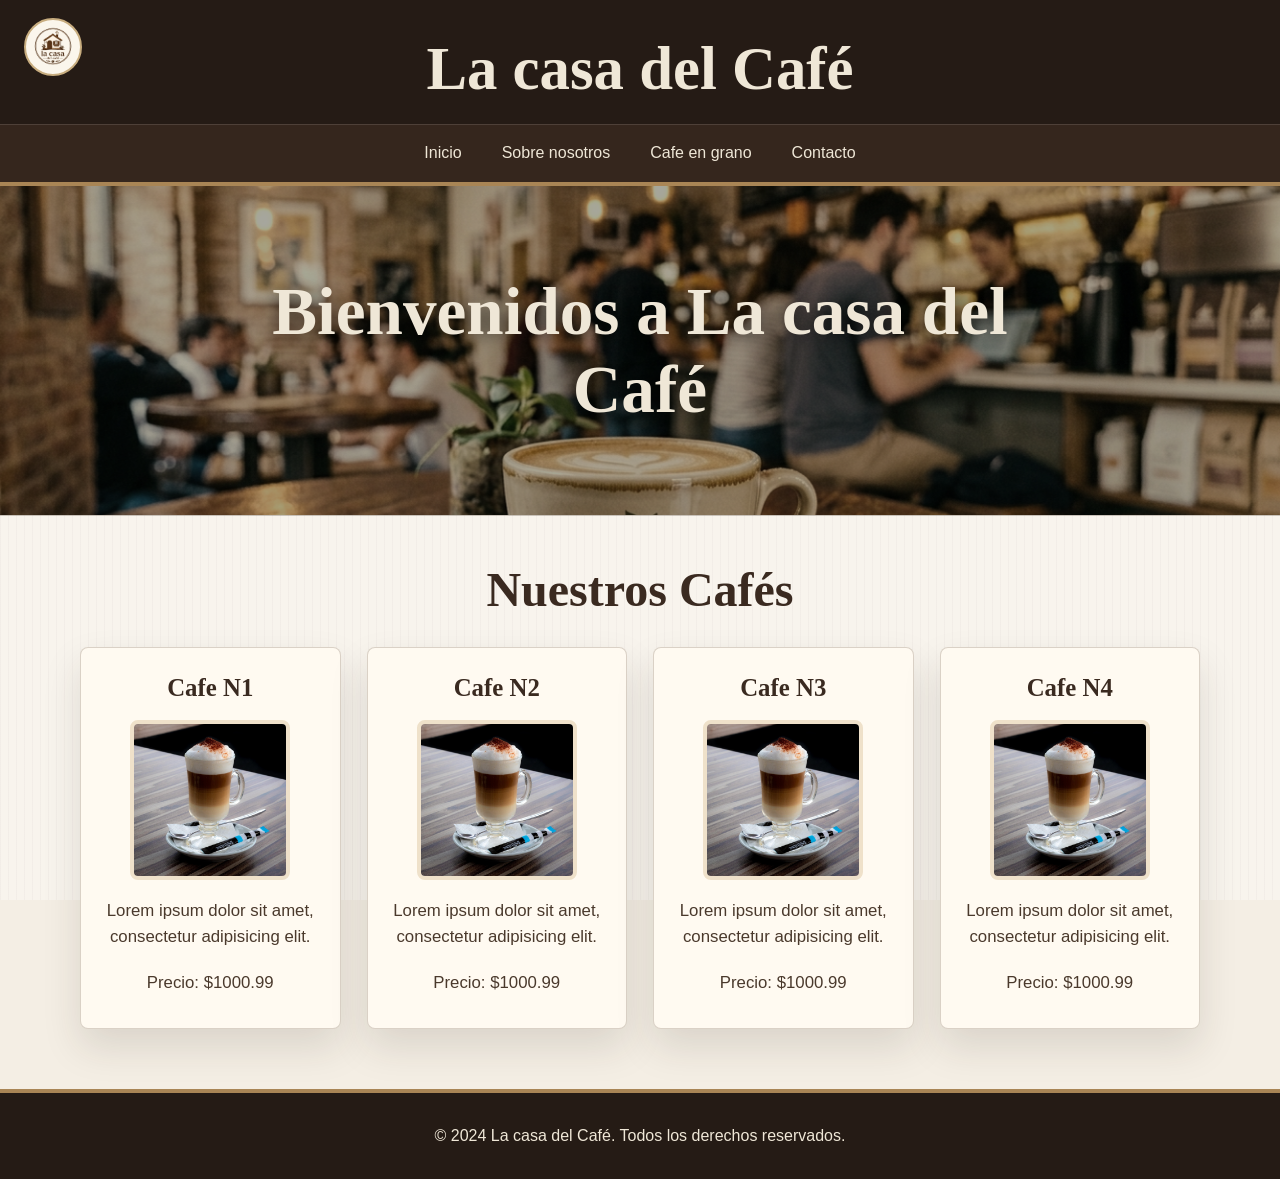
<file: index.html>
<!DOCTYPE html>
<html lang="en">
<head>
    <meta charset="UTF-8">
    <meta name="viewport" content="width=device-width, initial-scale=1.0">
    <link rel="stylesheet" href="style.css">
   
    <title>La casa del Café</title>
</head>
<body>
    <header>

        <a href="index.html"><img src="images/logo.png" alt="Logo de la casa del Café"></a>
        <div>

        </div>
        <h1>La casa del Café</h1>
        
        <nav class="navbar">
            
            <ul>
                
                <li>
                    <a href="index.html">Inicio</a>
                </li>
                <li>
                    <a href="about.html">Sobre nosotros</a>
                </li>
                <li>
                    <a href="compra.html">Cafe en grano</a>
                </li>
                <li>
                    <a href="contact.html">Contacto</a>
                </li>
            </ul>
        
        </nav>

    </header>
    <div class="banner">
        <h1>Bienvenidos a La casa del Café</h1>
        <img src="images/banner.png" alt="">

    </div>
    <h1>Nuestros Cafés</h1>
    <div class="cards-container">
        
        <div class="card">
            <h2>Cafe N1</h2>
            <img src="images/coffee (1).jpg" alt="">
            <p>Lorem ipsum dolor sit amet, consectetur adipisicing elit. </p>
            <p>Precio: $1000.99</p>
        </div>
        <div class="card">
            <h2>Cafe N2</h2>
            <img src="images/coffee (1).jpg" alt="">
            <p>Lorem ipsum dolor sit amet, consectetur adipisicing elit. </p>
            <p>Precio: $1000.99</p>
        </div>
        <div class="card">
            <h2>Cafe N3</h2>
            <img src="images/coffee (1).jpg" alt="">
            <p>Lorem ipsum dolor sit amet, consectetur adipisicing elit. </p>
            <p>Precio: $1000.99</p>
        </div>
        <div class="card">
            <h2>Cafe N4</h2>
            <img src="images/coffee (1).jpg" alt="">
            <p>Lorem ipsum dolor sit amet, consectetur adipisicing elit. </p>
            <p>Precio: $1000.99</p>
        </div>
    </div>
    <footer>
        <p>© 2024 La casa del Café. Todos los derechos reservados.</p>
    </footer>
</body>    
</html>
</file>
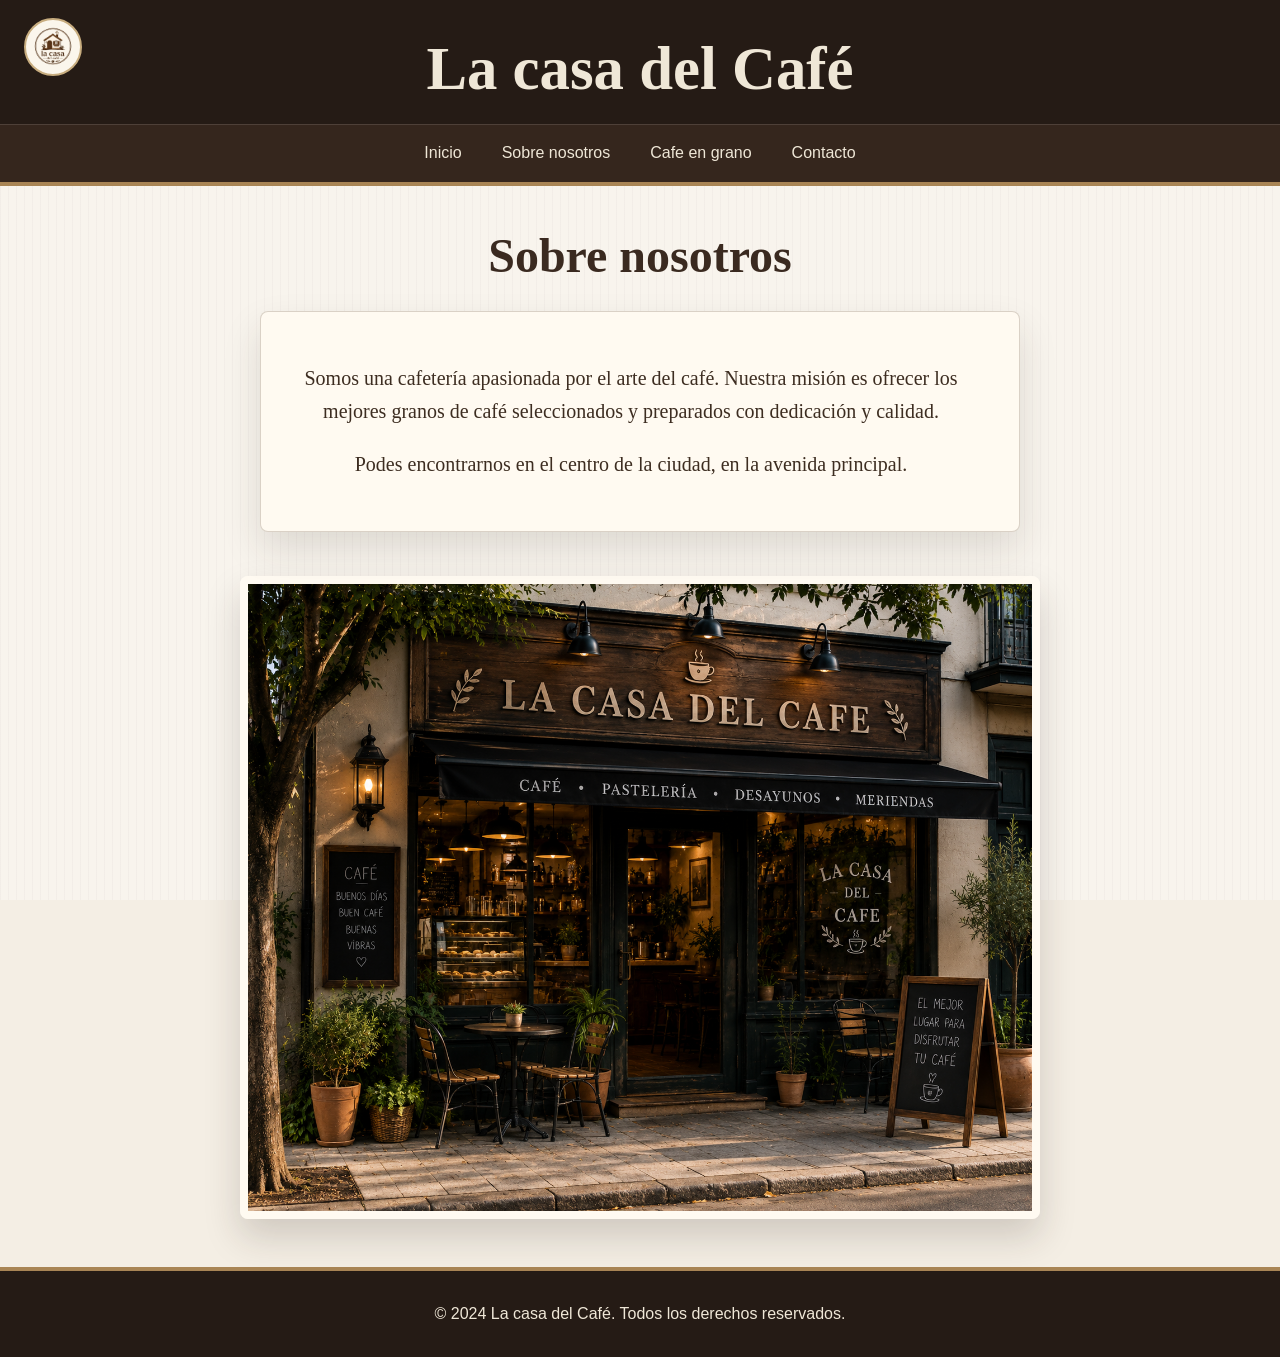
<file: about.html>
<!DOCTYPE html>
<html lang="en">
<head>
    <meta charset="UTF-8">
    <meta name="viewport" content="width=device-width, initial-scale=1.0">
    <link rel="stylesheet" href="style.css">
   
    <title>La casa del Café</title>
</head>
<body>
    <header>

        <a href="index.html"><img src="images/logo.png" alt="Logo de la casa del Café"></a>
        <div>

        </div>
        <h1>La casa del Café</h1>
        
        <nav class="navbar">
            
            <ul>
                
                <li>
                    <a href="index.html">Inicio</a>
                </li>
                <li>
                    <a href="about.html">Sobre nosotros</a>
                </li>
                <li>
                    <a href="compra.html">Cafe en grano</a>
                </li>
                <li>
                    <a href="contact.html">Contacto</a>
                </li>
            </ul>
        
        </nav>

    </header>
    <h1>Sobre nosotros</h1>
    <div class="sobre-nosotros">
        <div class="recuadro">
        <p>Somos una cafetería apasionada por el arte del café. Nuestra misión es ofrecer los mejores granos de café seleccionados y preparados con dedicación y calidad.</p>
        <p>Podes encontrarnos en el centro de la ciudad, en la avenida principal.</p>
        </div>
        <img src="images/frente.png" alt="Frente de la cafetería">
    </div>
    <footer>
        <p>© 2024 La casa del Café. Todos los derechos reservados.</p>
    </footer>
</body>    
</html>
</file>
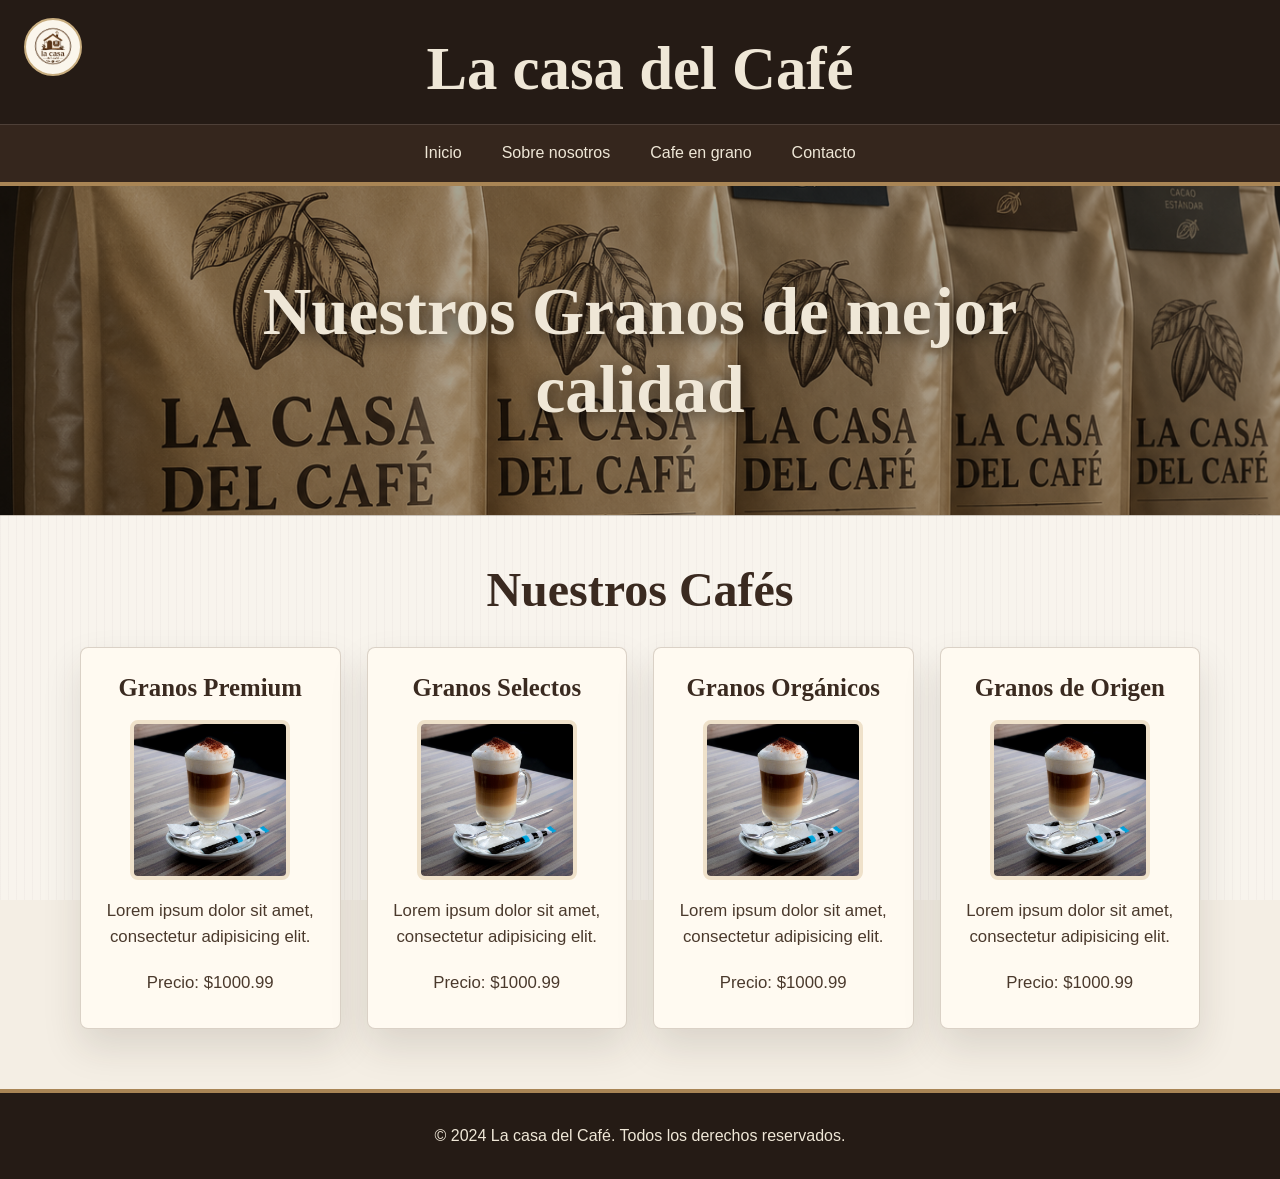
<file: compra.html>
<!DOCTYPE html>
<html lang="en">
<head>
    <meta charset="UTF-8">
    <meta name="viewport" content="width=device-width, initial-scale=1.0">
    <link rel="stylesheet" href="style.css">
   
    <title>La casa del Café</title>
</head>
<body>
    <header>

        <a href="index.html"><img src="images/logo.png" alt="Logo de la casa del Café"></a>
        <div>

        </div>
        <h1>La casa del Café</h1>
        
        <nav class="navbar">
            
            <ul>
                
                <li>
                    <a href="index.html">Inicio</a>
                </li>
                <li>
                    <a href="about.html">Sobre nosotros</a>
                </li>
                <li>
                    <a href="compra.html">Cafe en grano</a>
                </li>
                <li>
                    <a href="contact.html">Contacto</a>
                </li>
            </ul>
        
        </nav>

    </header>
    <div class="banner">
        <h1>Nuestros Granos de mejor calidad</h1>
        <img src="images/banner-compra.png" alt="">

    </div>
    <h1>Nuestros Cafés</h1>
    <div class="cards-container">
        
        <div class="card">
            <h2>Granos Premium</h2>
            <img src="images/coffee (1).jpg" alt="">
            <p>Lorem ipsum dolor sit amet, consectetur adipisicing elit. </p>
            <p>Precio: $1000.99</p>
        </div>
        <div class="card">
            <h2>Granos Selectos</h2>
            <img src="images/coffee (1).jpg" alt="">
            <p>Lorem ipsum dolor sit amet, consectetur adipisicing elit. </p>
            <p>Precio: $1000.99</p>
        </div>
        <div class="card">
            <h2>Granos Orgánicos</h2>
            <img src="images/coffee (1).jpg" alt="">
            <p>Lorem ipsum dolor sit amet, consectetur adipisicing elit. </p>
            <p>Precio: $1000.99</p>
        </div>
        <div class="card">
            <h2>Granos de Origen</h2>
            <img src="images/coffee (1).jpg" alt="">
            <p>Lorem ipsum dolor sit amet, consectetur adipisicing elit. </p>
            <p>Precio: $1000.99</p>
        </div>
    </div>
    <footer>
        <p>© 2024 La casa del Café. Todos los derechos reservados.</p>
    </footer>
</body>    
</html>
</file>
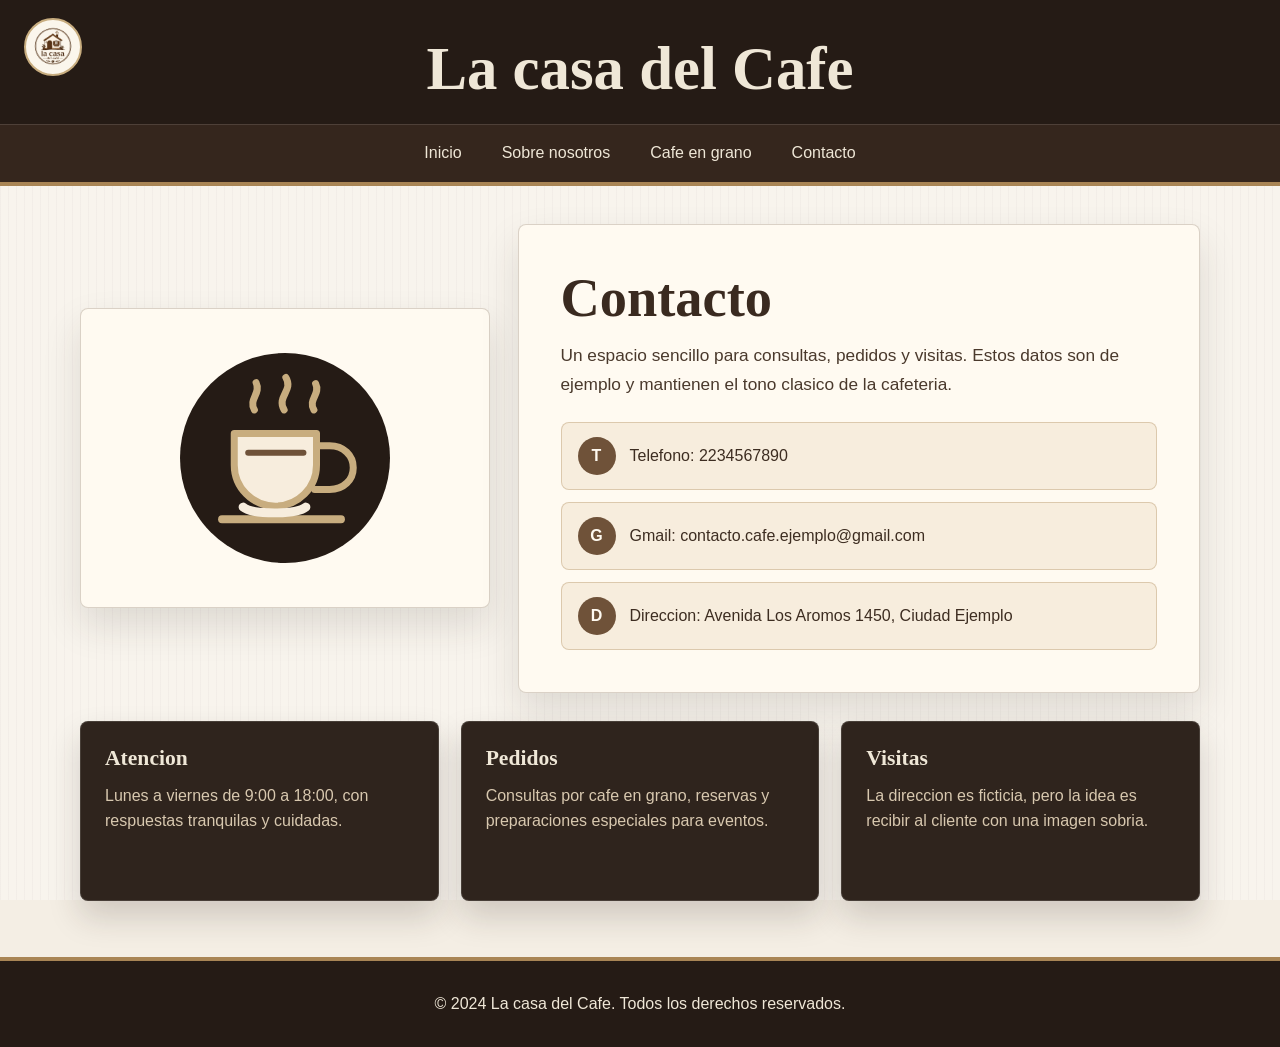
<file: contact.html>
<!DOCTYPE html>
<html lang="es">
<head>
    <meta charset="UTF-8">
    <meta name="viewport" content="width=device-width, initial-scale=1.0">
    <link rel="stylesheet" href="style.css">
    <title>Contacto | La casa del Cafe</title>
</head>
<body>
    <header>
        <a href="index.html"><img src="images/logo.png" alt="Logo de La casa del Cafe"></a>
        <h1>La casa del Cafe</h1>

        <nav class="navbar">
            <ul>
                <li><a href="index.html">Inicio</a></li>
                <li><a href="about.html">Sobre nosotros</a></li>
                <li><a href="compra.html">Cafe en grano</a></li>
                <li><a href="contact.html">Contacto</a></li>
            </ul>
        </nav>
    </header>

    <main class="contact-main">
        <section class="contact-hero">
            <div class="cup-panel">
                <img src="images/cup-logo.svg" alt="Logo SVG de una taza de cafe">
            </div>

            <div class="contact-box">
                <h1>Contacto</h1>
                <p>Un espacio sencillo para consultas, pedidos y visitas. Estos datos son de ejemplo y mantienen el tono clasico de la cafeteria.</p>

                <div class="contact-list">
                    <div class="contact-item">
                        <span class="contact-icon">T</span>
                        <span>Telefono: 2234567890</span>
                    </div>
                    <div class="contact-item">
                        <span class="contact-icon">G</span>
                        <span>Gmail: contacto.cafe.ejemplo@gmail.com</span>
                    </div>
                    <div class="contact-item">
                        <span class="contact-icon">D</span>
                        <span>Direccion: Avenida Los Aromos 1450, Ciudad Ejemplo</span>
                    </div>
                </div>
            </div>
        </section>

        <section class="contact-cards" aria-label="Informacion de atencion">
            <article class="info-card">
                <h2>Atencion</h2>
                <p>Lunes a viernes de 9:00 a 18:00, con respuestas tranquilas y cuidadas.</p>
            </article>
            <article class="info-card">
                <h2>Pedidos</h2>
                <p>Consultas por cafe en grano, reservas y preparaciones especiales para eventos.</p>
            </article>
            <article class="info-card">
                <h2>Visitas</h2>
                <p>La direccion es ficticia, pero la idea es recibir al cliente con una imagen sobria.</p>
            </article>
        </section>
    </main>

    <footer>
        <p>© 2024 La casa del Cafe. Todos los derechos reservados.</p>
    </footer>
</body>
</html>
</file>
<file: style.css>
* {
    box-sizing: border-box;
}

body {
    margin: 0;
    padding: 0;
    background: #f4eee4;
    color: #2f241d;
    font-family: Georgia, 'Times New Roman', serif;
}

body::before {
    content: "";
    position: fixed;
    inset: 0;
    pointer-events: none;
    background:
        linear-gradient(rgba(255, 255, 255, 0.35), rgba(255, 255, 255, 0.35)),
        repeating-linear-gradient(90deg, rgba(63, 45, 32, 0.04) 0 1px, transparent 1px 8px);
    z-index: -2;
}

h1,
h2 {
    margin: 0;
    color: #efe7d7;
    text-align: center;
    font-weight: 600;
    letter-spacing: 0;
}

body > h1,
.section-title {
    color: #3a2a20;
    margin: 42px auto 18px;
    font-size: clamp(2rem, 5vw, 3rem);
}

header {
    display: flex;
    flex-direction: column;
    align-items: center;
    padding: 22px 0 0;
    text-align: center;
    background: #251b15;
    border-bottom: 4px solid #a98555;
    position: relative;
    animation: fadeDown 0.8s ease both;
}

header > a {
    position: absolute;
    left: 24px;
    top: 18px;
}

header img {
    width: 58px;
    height: 58px;
    object-fit: cover;
    background-color: #fbf6ec;
    border: 2px solid #c8ad7f;
    border-radius: 50%;
    padding: 4px;
}

header h1 {
    font-size: clamp(2rem, 6vw, 3.8rem);
    margin: 12px 80px 20px;
}

.navbar {
    width: 100%;
    min-height: 58px;
    display: flex;
    justify-content: center;
    align-items: center;
    background-color: #35261d;
    border-top: 1px solid rgba(255, 255, 255, 0.12);
}

.navbar ul {
    list-style-type: none;
    margin: 0;
    padding: 0 16px;
    display: flex;
    justify-content: center;
    align-items: center;
    gap: 4px;
    flex-wrap: wrap;
}

.navbar a {
    display: inline-block;
    color: #efe7d7;
    text-decoration: none;
    font-family: Arial, Helvetica, sans-serif;
    font-size: 1rem;
    padding: 14px 18px;
    border-bottom: 2px solid transparent;
    transition: color 0.25s ease, border-color 0.25s ease, background-color 0.25s ease;
}

.navbar a:hover {
    color: #ffffff;
    border-color: #c8ad7f;
    background-color: rgba(255, 255, 255, 0.06);
}

.banner {
    min-height: 330px;
    display: flex;
    overflow: hidden;
    justify-content: center;
    align-items: center;
    position: relative;
    margin-bottom: 46px;
    border-bottom: 1px solid rgba(61, 45, 33, 0.25);
}

.banner img {
    width: 100%;
    height: 100%;
    object-fit: cover;
    position: absolute;
    inset: 0;
    z-index: -1;
    filter: sepia(0.35) brightness(0.65);
    transform: scale(1.03);
    animation: slowZoom 12s ease-in-out infinite alternate;
}

.banner h1 {
    max-width: 920px;
    padding: 0 24px;
    font-size: clamp(2rem, 7vw, 4.2rem);
    text-shadow: 0 3px 18px rgba(0, 0, 0, 0.65);
    animation: fadeUp 0.9s ease both;
}

.cards-container {
    display: grid;
    grid-template-columns: repeat(auto-fit, minmax(240px, 1fr));
    gap: 26px;
    width: min(1120px, calc(100% - 32px));
    margin: 0 auto 48px;
    padding: 12px 0;
}

.card {
    background: #fffaf1;
    min-height: 360px;
    border: 1px solid rgba(86, 64, 45, 0.22);
    border-radius: 8px;
    display: flex;
    flex-direction: column;
    justify-content: flex-start;
    align-items: center;
    text-align: center;
    padding: 22px;
    box-shadow: 0 18px 38px rgba(47, 36, 29, 0.13);
    animation: fadeUp 0.75s ease both;
    transition: transform 0.3s ease, box-shadow 0.3s ease, border-color 0.3s ease;
}

.card h2 {
    color: #3a2a20;
    margin: 4px 0 18px;
    font-size: 1.55rem;
}

.card p {
    font-size: 1.05rem;
    line-height: 1.55;
    color: #4a392c;
    font-family: Arial, Helvetica, sans-serif;
    margin: 10px 0;
}

.card img {
    width: 160px;
    height: 160px;
    object-fit: cover;
    margin: 0 0 8px;
    border-radius: 8px;
    border: 4px solid #efe1ca;
}

.card:hover {
    transform: translateY(-8px);
    border-color: #a98555;
    box-shadow: 0 24px 42px rgba(47, 36, 29, 0.2);
}

.sobre-nosotros {
    display: flex;
    flex-direction: column;
    align-items: center;
    padding: 10px 16px 48px;
}

.sobre-nosotros p {
    color: #3d2d21;
    max-width: 680px;
    text-align: center;
    font-size: 1.25rem;
    line-height: 1.65;
}

.sobre-nosotros img {
    width: 100%;
    max-width: 800px;
    margin-top: 24px;
    border-radius: 8px;
    border: 8px solid #fffaf1;
    box-shadow: 0 18px 36px rgba(47, 36, 29, 0.18);
}

.recuadro {
    width: min(760px, 100%);
    background-color: #fffaf1;
    padding: 30px;
    border: 1px solid rgba(86, 64, 45, 0.22);
    border-radius: 8px;
    margin-bottom: 20px;
    box-shadow: 0 18px 38px rgba(47, 36, 29, 0.13);
    animation: fadeUp 0.75s ease both;
}

.recuadro ul {
    color: #3d2d21;
    font-family: Arial, Helvetica, sans-serif;
    font-size: 1.05rem;
    line-height: 1.8;
}

.contact-main {
    width: min(1120px, calc(100% - 32px));
    margin: 0 auto 56px;
}

.contact-hero {
    display: grid;
    grid-template-columns: minmax(220px, 0.75fr) minmax(280px, 1.25fr);
    gap: 28px;
    align-items: center;
    margin: 38px 0 28px;
}

.cup-panel,
.contact-box {
    background: #fffaf1;
    border: 1px solid rgba(86, 64, 45, 0.22);
    border-radius: 8px;
    box-shadow: 0 18px 38px rgba(47, 36, 29, 0.13);
    animation: fadeUp 0.75s ease both;
}

.cup-panel {
    min-height: 300px;
    display: flex;
    justify-content: center;
    align-items: center;
    padding: 26px;
}

.cup-panel img {
    width: min(210px, 70%);
    animation: floatCup 3.5s ease-in-out infinite;
}

.contact-box {
    padding: clamp(24px, 4vw, 42px);
}

.contact-box h1 {
    color: #3a2a20;
    text-align: left;
    font-size: clamp(2rem, 5vw, 3.4rem);
    margin-bottom: 12px;
}

.contact-box p {
    color: #4a392c;
    font-family: Arial, Helvetica, sans-serif;
    line-height: 1.7;
    font-size: 1.08rem;
    margin: 0 0 22px;
}

.contact-list {
    display: grid;
    gap: 12px;
}

.contact-item {
    display: flex;
    align-items: center;
    gap: 14px;
    padding: 14px 16px;
    border: 1px solid rgba(169, 133, 85, 0.35);
    border-radius: 8px;
    background: #f7eddd;
    font-family: Arial, Helvetica, sans-serif;
    color: #3d2d21;
}

.contact-icon {
    width: 38px;
    height: 38px;
    display: grid;
    place-items: center;
    flex: 0 0 38px;
    border-radius: 50%;
    color: #fffaf1;
    background: #6f5239;
    font-weight: 700;
}

.contact-cards {
    display: grid;
    grid-template-columns: repeat(auto-fit, minmax(230px, 1fr));
    gap: 22px;
    margin-top: 26px;
}

.info-card {
    min-height: 180px;
    padding: 24px;
    background: #2f241d;
    color: #efe7d7;
    border: 1px solid rgba(255, 255, 255, 0.12);
    border-radius: 8px;
    box-shadow: 0 16px 32px rgba(47, 36, 29, 0.18);
    animation: fadeUp 0.8s ease both;
    transition: transform 0.3s ease, background-color 0.3s ease;
}

.info-card:nth-child(2) {
    animation-delay: 0.1s;
}

.info-card:nth-child(3) {
    animation-delay: 0.2s;
}

.info-card h2 {
    text-align: left;
    color: #efe7d7;
    font-size: 1.35rem;
    margin-bottom: 12px;
}

.info-card p {
    margin: 0;
    color: #d8c8af;
    font-family: Arial, Helvetica, sans-serif;
    line-height: 1.6;
}

.info-card:hover {
    transform: translateY(-7px);
    background-color: #3d2d21;
}

footer {
    background-color: #251b15;
    color: #efe7d7;
    text-align: center;
    padding: 18px 12px;
    font-family: Arial, Helvetica, sans-serif;
    border-top: 4px solid #a98555;
}

footer a {
    color: #efe7d7;
    text-decoration: none;
    font-weight: bold;
}

@keyframes fadeUp {
    from {
        opacity: 0;
        transform: translateY(24px);
    }
    to {
        opacity: 1;
        transform: translateY(0);
    }
}

@keyframes fadeDown {
    from {
        opacity: 0;
        transform: translateY(-20px);
    }
    to {
        opacity: 1;
        transform: translateY(0);
    }
}

@keyframes slowZoom {
    from {
        transform: scale(1.03);
    }
    to {
        transform: scale(1.1);
    }
}

@keyframes floatCup {
    0%,
    100% {
        transform: translateY(0);
    }
    50% {
        transform: translateY(-10px);
    }
}

@media (max-width: 680px) {
    header > a {
        position: static;
        margin-bottom: 10px;
    }

    header h1 {
        margin: 0 18px 18px;
    }

    .navbar ul {
        flex-direction: column;
        width: 100%;
    }

    .navbar li,
    .navbar a {
        width: 100%;
    }

    .navbar a {
        padding: 12px;
    }

    .banner {
        min-height: 280px;
    }

    .contact-hero {
        grid-template-columns: 1fr;
    }

    .contact-box h1 {
        text-align: center;
    }

    .contact-item {
        align-items: flex-start;
    }
}
</file>
